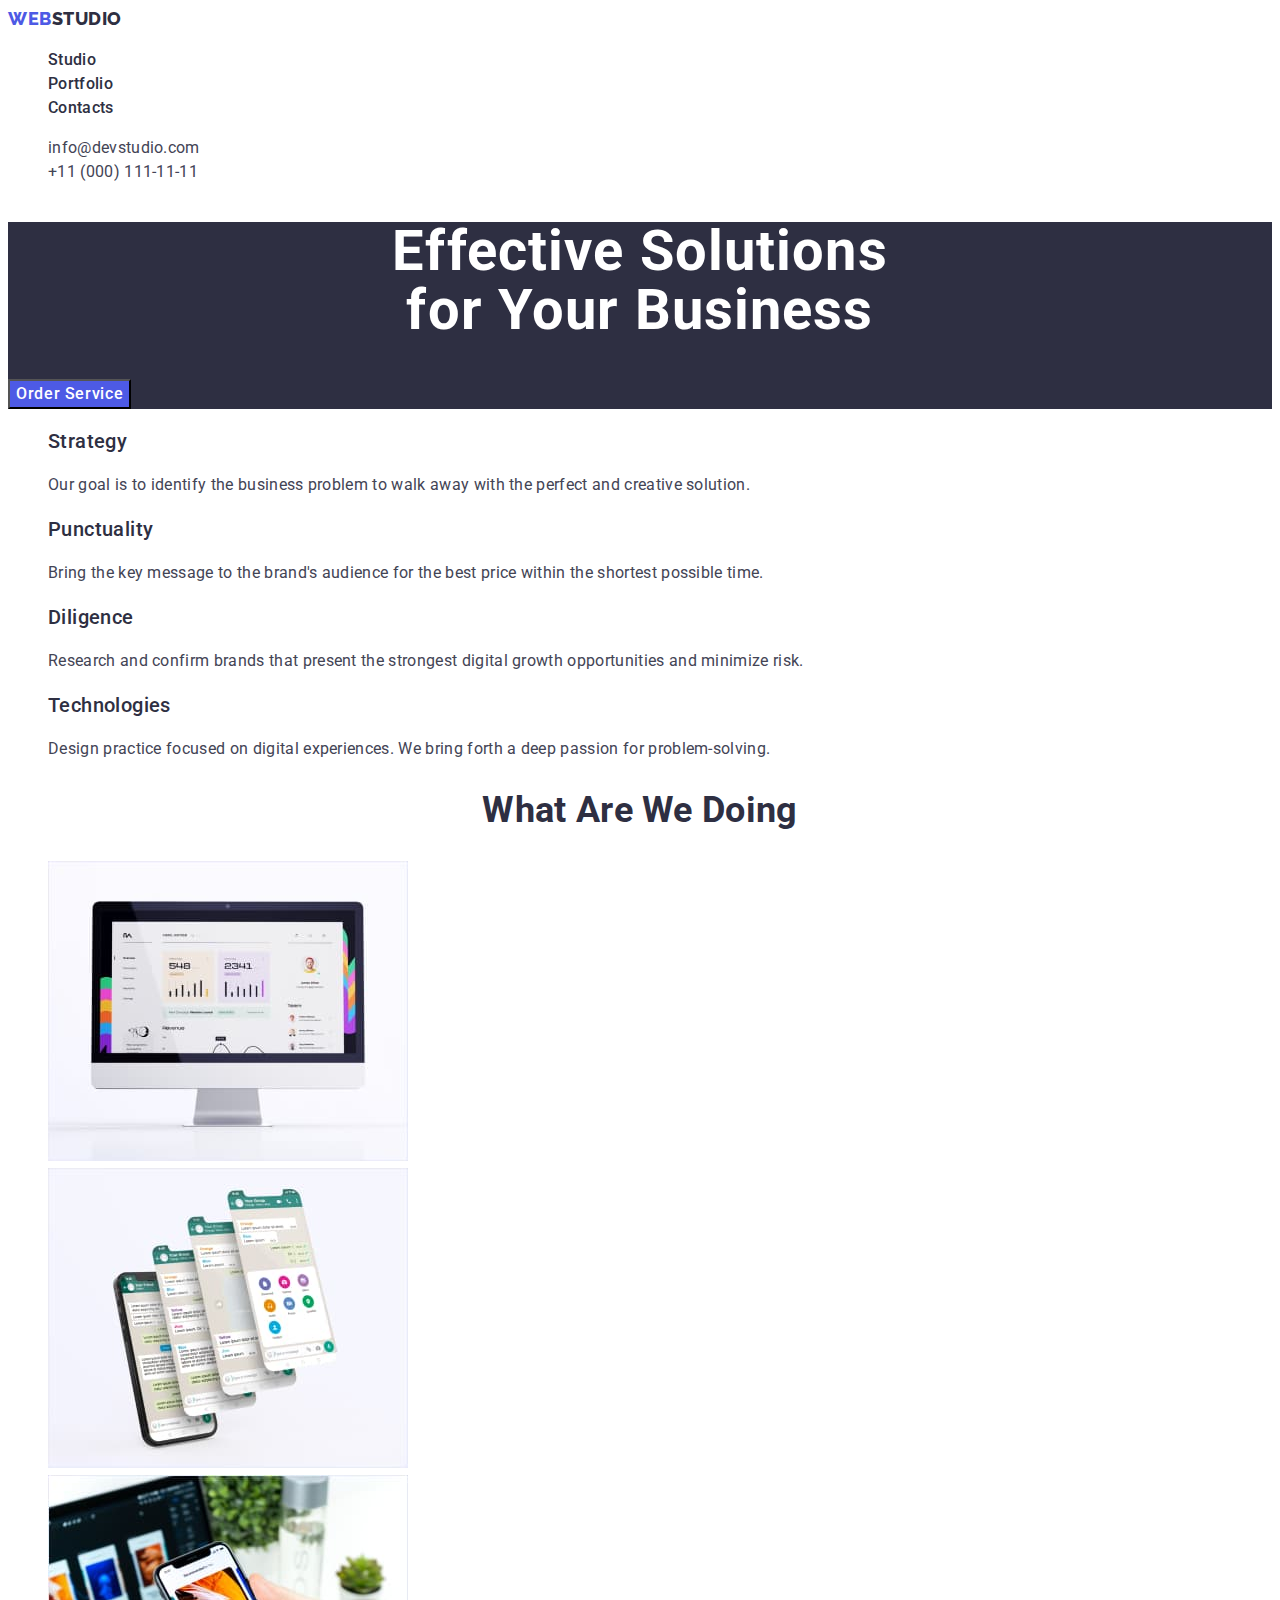
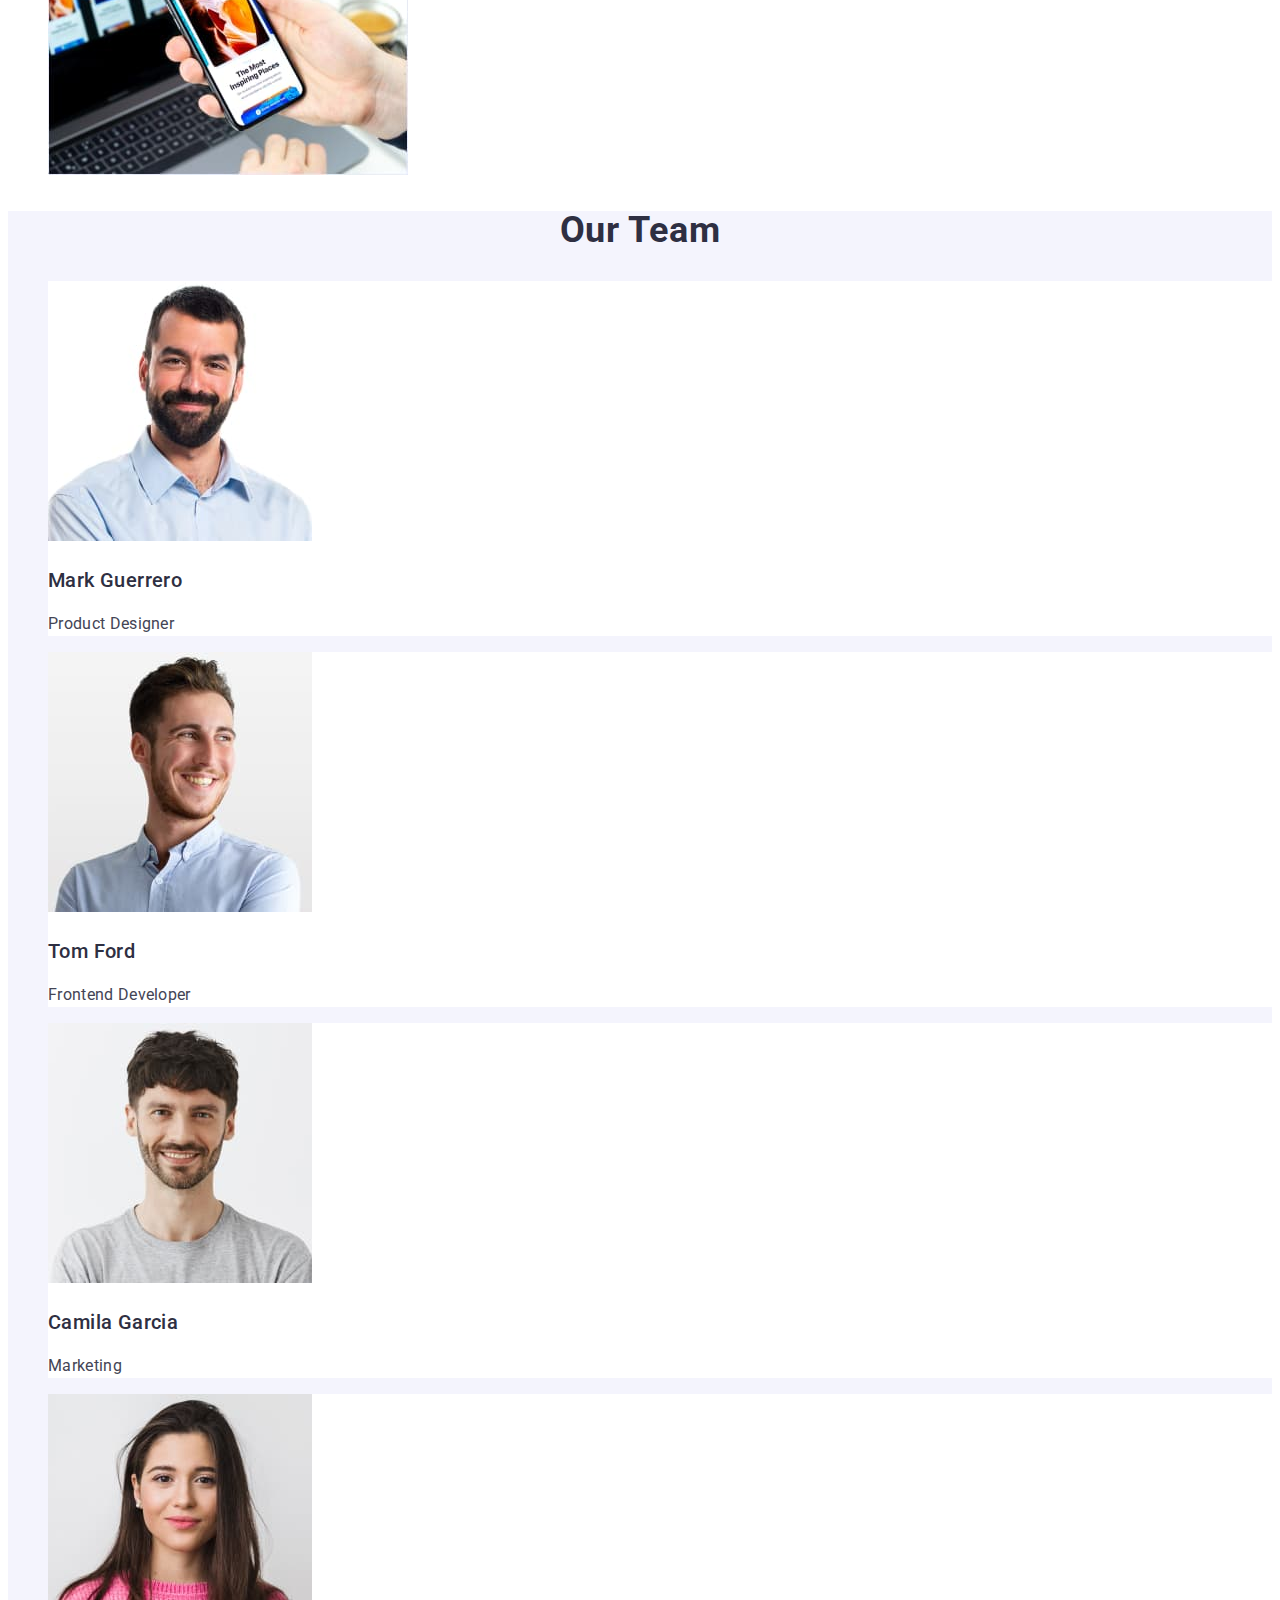
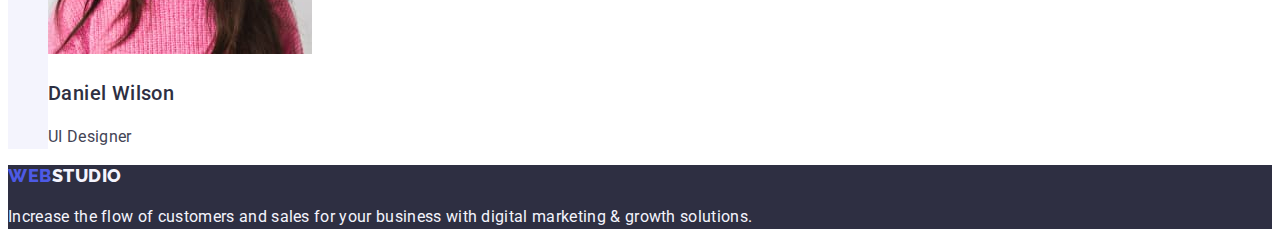
<file: index.html>
<!DOCTYPE html>
<html lang="en">
  <head>
    <meta charset="UTF-8" />
    <meta http-equiv="X-UA-Compatible" content="IE=edge" />
    <meta name="viewport" content="width=device-width, initial-scale=1.0" />
    <title>Studio</title>
    <link rel="preconnect" href="https://fonts.googleapis.com" />
    <link rel="preconnect" href="https://fonts.gstatic.com" crossorigin />
    <link
      href="https://fonts.googleapis.com/css2?family=Raleway:wght@800&family=Roboto:wght@400;500;700;900&display=swap"
      rel="stylesheet"
    />
    <link rel="stylesheet" href="./css/styles.css" />
  </head>
  <body>
    <!--HEADER-->
    <header class="header">
      <nav class="header-nav">
        <a href="./index.html" class="logo link"
          >Web<span class="dark-logo">Studio</span>
        </a>
        <ul class="header-nav-list list">
          <li>
            <a href="./index.html" class="header-link link">Studio</a>
          </li>
          <li>
            <a href="./portfolio.html" class="header-link link">Portfolio</a>
          </li>
          <li>
            <a href="" class="header-link link">Contacts</a>
          </li>
        </ul>
      </nav>
      <address class="header-address">
        <ul class="header-address-list list">
          <li>
            <a href="mailto:info@devstudio.com" class="header-address-link link"
              >info@devstudio.com</a
            >
          </li>
          <li>
            <a href="tel:+110001111111" class="header-address-link link"
              >+11 (000) 111-11-11</a
            >
          </li>
        </ul>
      </address>
    </header>

    <!--Унікальна інформація на сторінці-->
    <main>
      <!--<HERO-->
      <section class="hero">
        <h1 class="hero-heading">
          Effective Solutions <br />
          for Your Business
        </h1>
        <button type="button" class="hero-button">Order Service</button>
      </section>

      <!--PRIORITET-->
      <section class="prioritet">
        <h2 hidden class="prioritet-title">features</h2>

        <ul class="prioritet-list list">
          <li class="prioritet-item">
            <h3 class="prioritet-headline">Strategy</h3>
            <p class="prioritet-text">
              Our goal is to identify the business problem to walk away with the
              perfect and creative solution.
            </p>
          </li>
          <li>
            <h3 class="prioritet-headline">Punctuality</h3>
            <p class="prioritet-text">
              Bring the key message to the brand's audience for the best price
              within the shortest possible time.
            </p>
          </li>
          <li>
            <h3 class="prioritet-headline">Diligence</h3>
            <p class="prioritet-text">
              Research and confirm brands that present the strongest digital
              growth opportunities and minimize risk.
            </p>
          </li>
          <li>
            <h3 class="prioritet-headline">Technologies</h3>
            <p class="prioritet-text">
              Design practice focused on digital experiences. We bring forth a
              deep passion for problem-solving.
            </p>
          </li>
        </ul>
      </section>

      <!--WORK-->
      <section class="work">
        <h2 class="work-heading heading-two-item">What are we doing</h2>

        <ul class="work-list list">
          <li class="work-item">
            <img
              class="work-image"
              src="./images/studio/photo-monitor.jpg"
              alt="photo1"
              width="360"
            />
          </li>
          <li class="work-item">
            <img
              class="work-image"
              src="./images/studio/photo-tel.jpg"
              alt="photo2"
              width="360"
            />
          </li>
          <li class="work-item">
            <img
              class="work-image"
              src="./images/studio/photo-mon-tel.jpg"
              alt="photo3"
              width="360"
            />
          </li>
        </ul>
      </section>

      <!--TEAM PROJECT-->
      <section class="team">
        <h2 class="team-heading">Our Team</h2>
        <ul class="team-list list">
          <li class="team-item">
            <img
              class="team-picture"
              src="./images/studio/team-mark.jpg"
              alt="team-mark"
              width="264"
            />
            <h3 class="team-name">Mark Guerrero</h3>
            <p class="team-work">Product Designer</p>
          </li>
          <li class="team-item">
            <img
              class="team-picture"
              src="./images/studio/team-tom.jpg"
              alt="team-tom"
              width="264"
            />
            <h3 class="team-name">Tom Ford</h3>
            <p class="team-work">Frontend Developer</p>
          </li>
          <li class="team-item">
            <img
              class="team-picture"
              src="./images/studio/team-camila.jpg"
              alt="team-camila"
              width="264"
            />
            <h3 class="team-name">Camila Garcia</h3>
            <p class="team-work">Marketing</p>
          </li>
          <li class="team-item">
            <img
              class="team-picture"
              src="./images/studio/team-daniel.jpg"
              alt="team-daniel"
              width="264"
            />
            <h3 class="team-name">Daniel Wilson</h3>
            <p class="team-work">UI Designer</p>
          </li>
        </ul>
      </section>
    </main>

    <!--FOOTER-->
    <footer class="footer">
      <a href="./index.html" class="logo link"
        >Web<span class="white-logo">Studio</span>
      </a>
      <p class="footer-text">
        Increase the flow of customers and sales for your business with digital
        marketing & growth solutions.
      </p>
    </footer>
  </body>
</html>
</file>
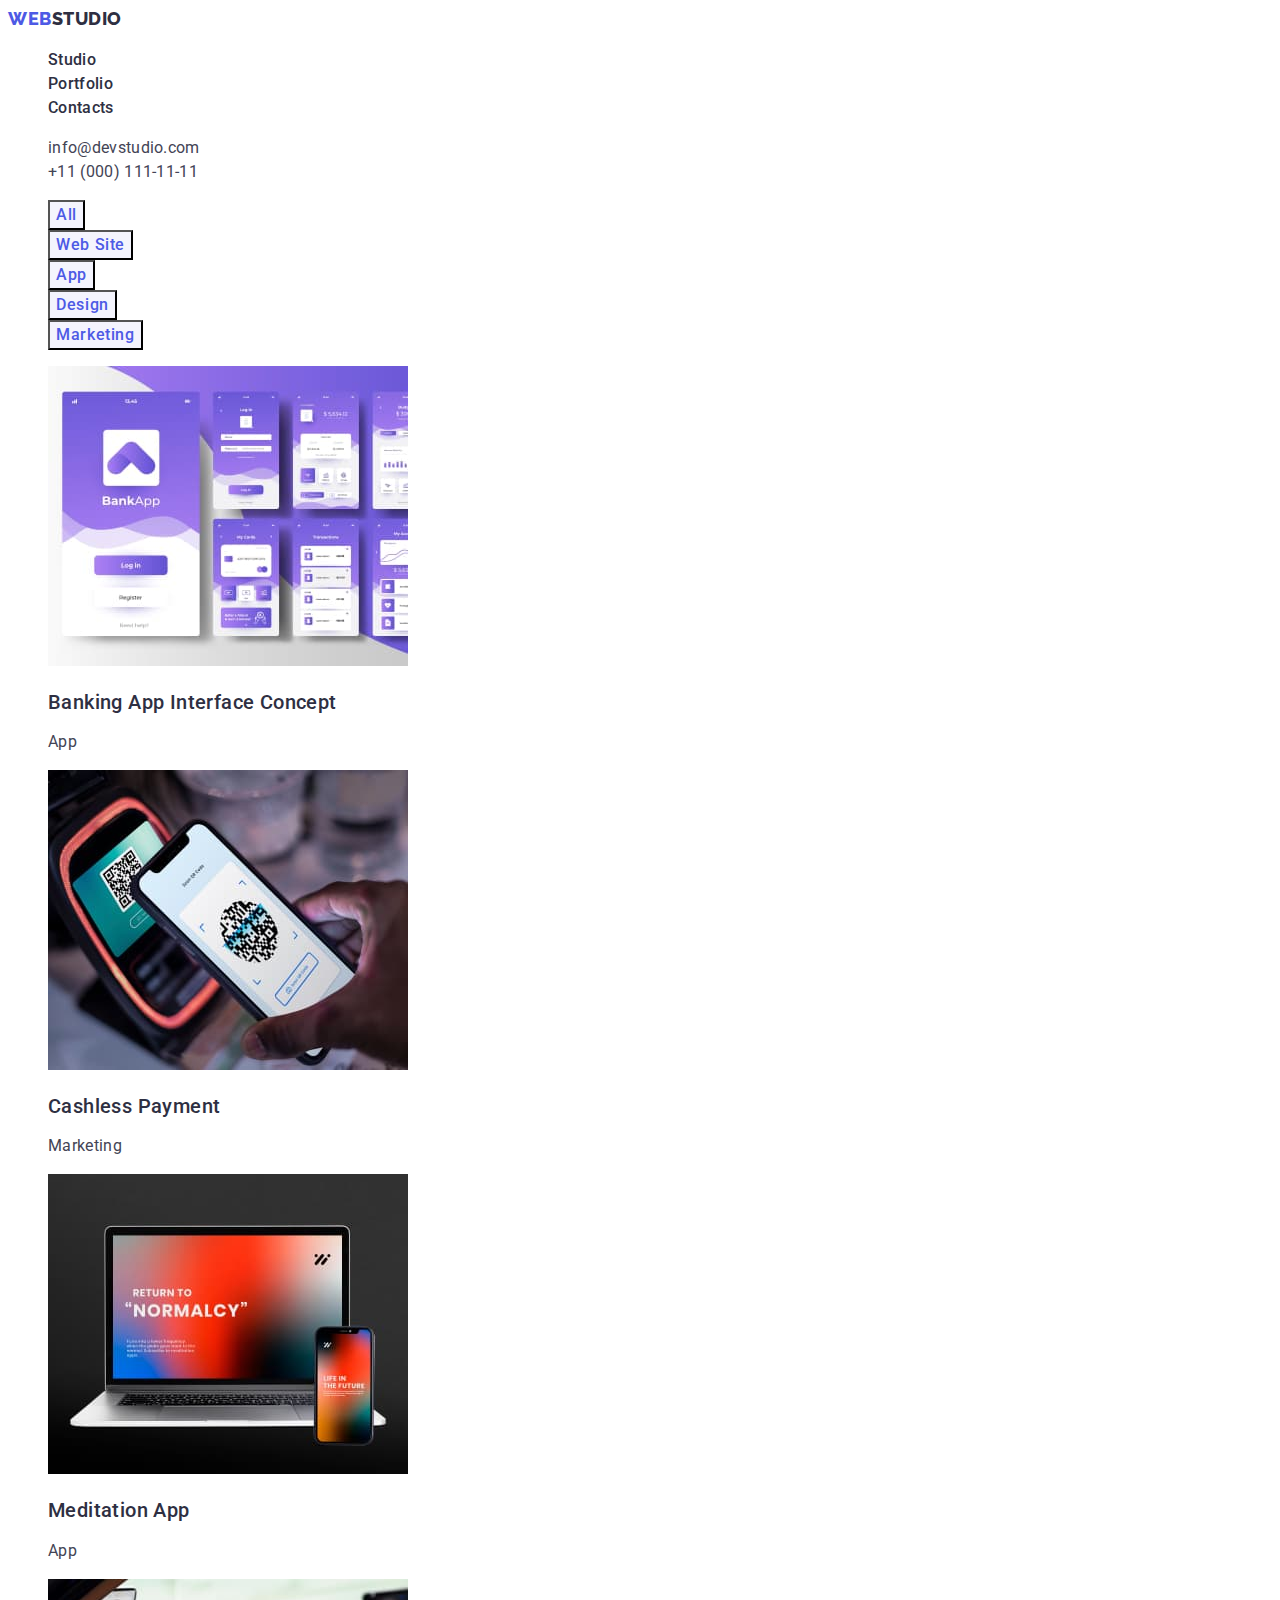
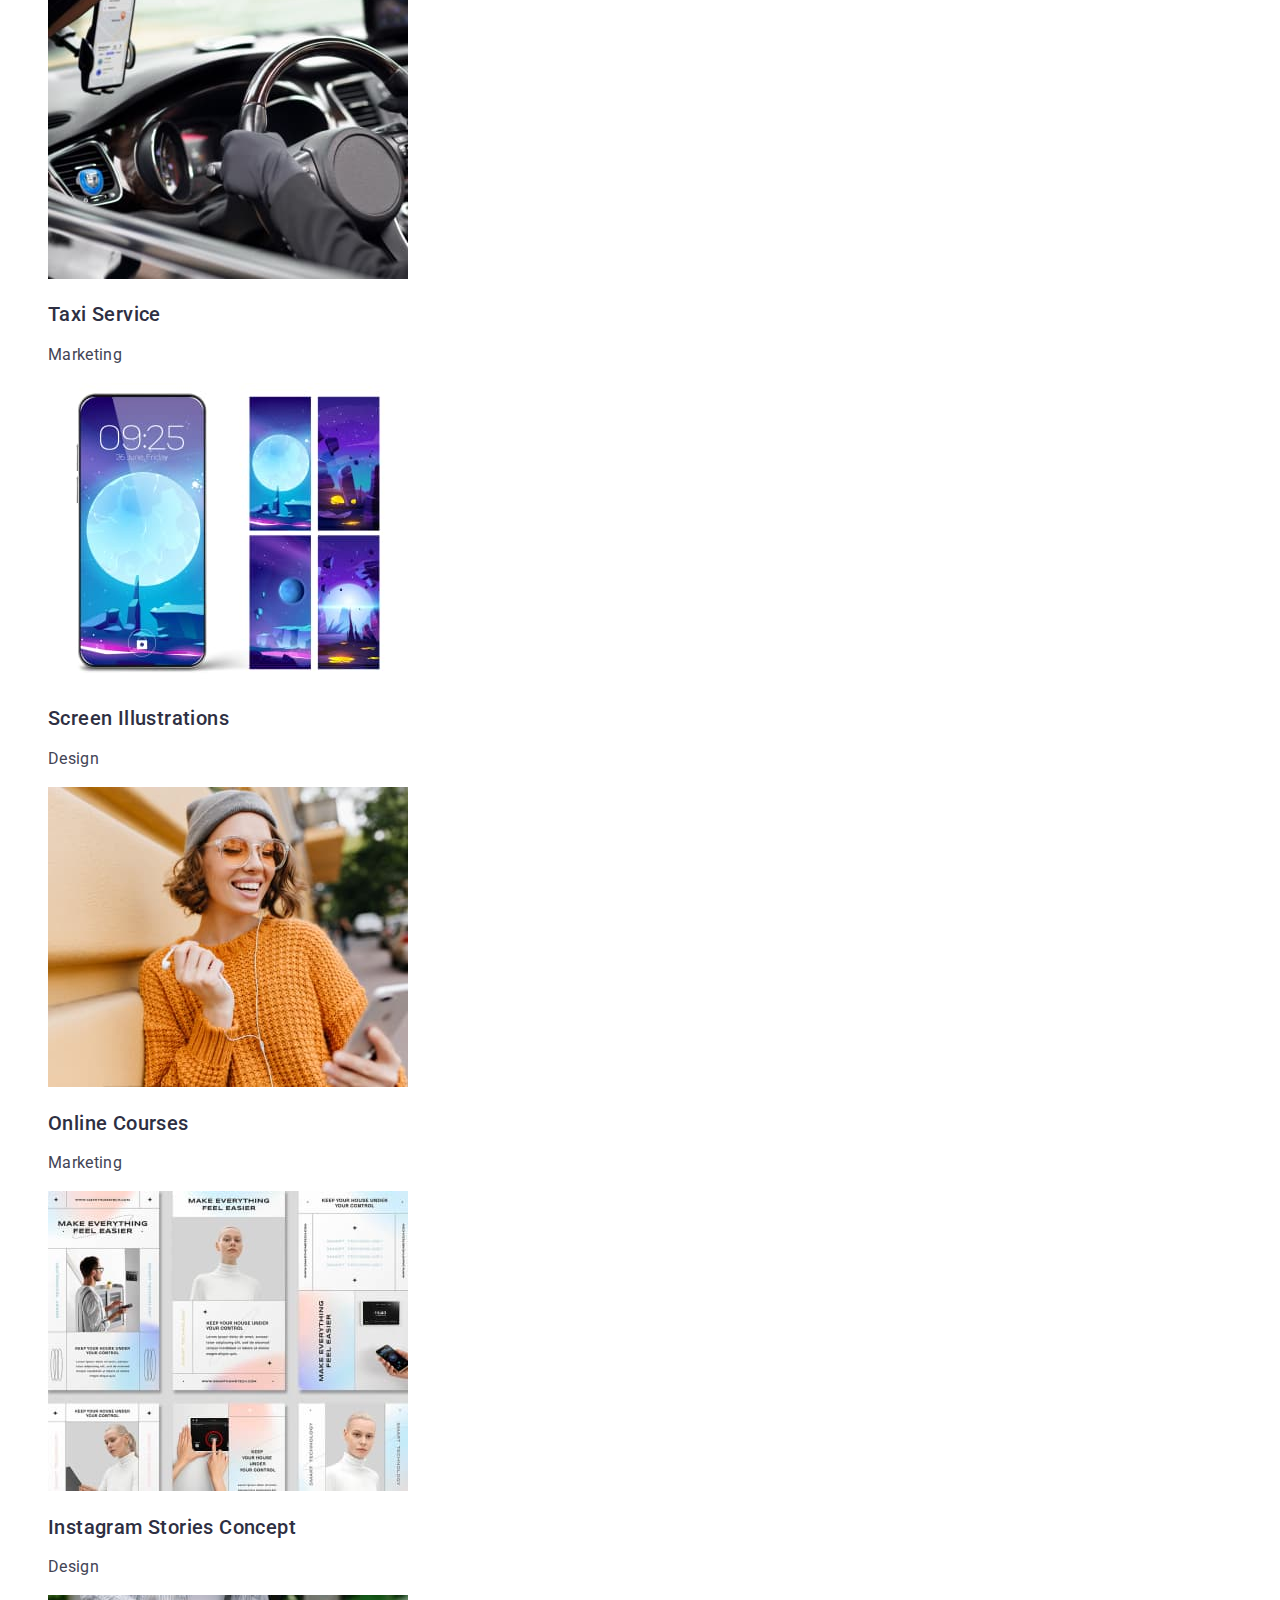
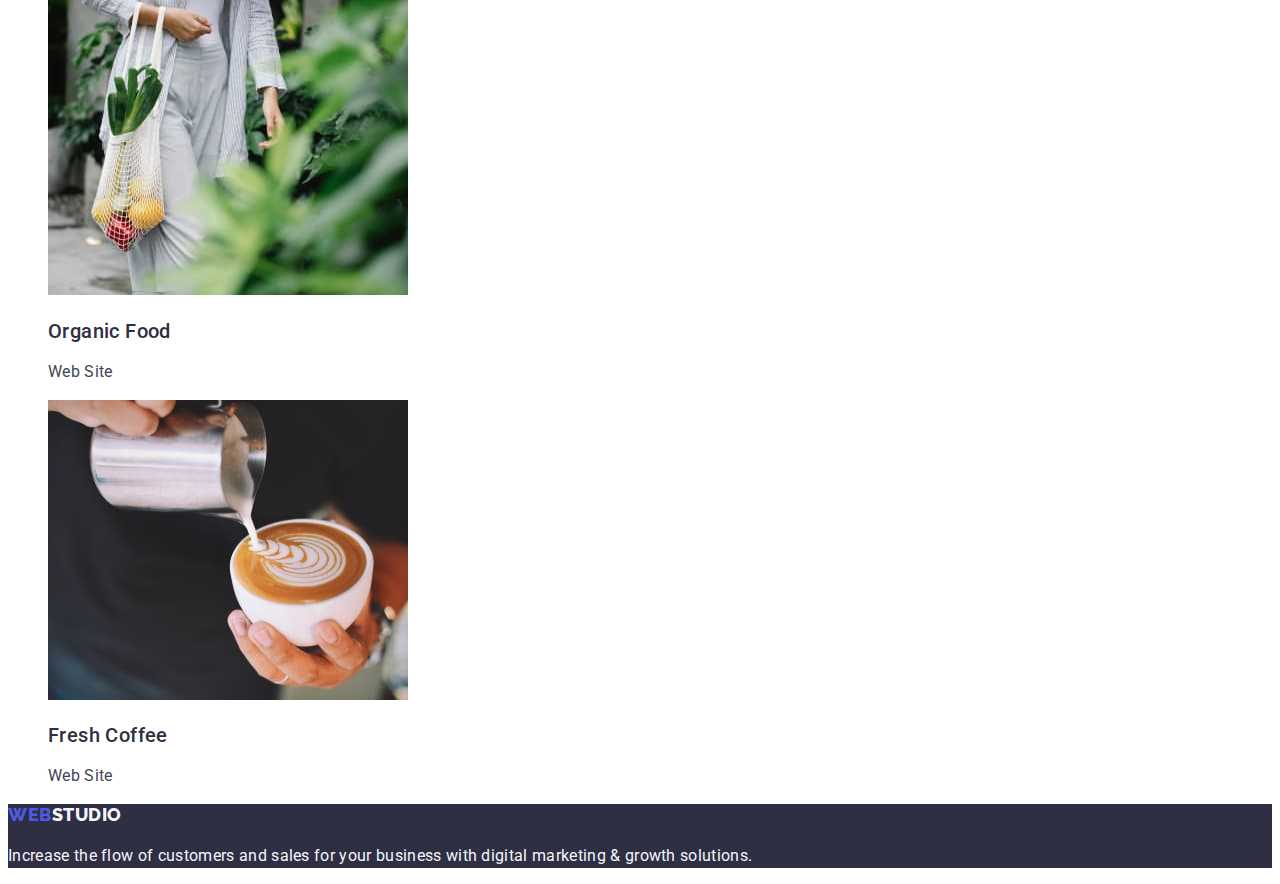
<file: portfolio.html>
<!DOCTYPE html>
<html lang="en">
  <head>
    <meta charset="UTF-8" />
    <meta http-equiv="X-UA-Compatible" content="IE=edge" />
    <meta name="viewport" content="width=device-width, initial-scale=1.0" />
    <title>Portfolio</title>
    <link rel="preconnect" href="https://fonts.googleapis.com" />
    <link rel="preconnect" href="https://fonts.gstatic.com" crossorigin />
    <link
      href="https://fonts.googleapis.com/css2?family=Raleway:wght@800&family=Roboto:wght@400;500;700;900&display=swap"
      rel="stylesheet"
    />
    <link rel="stylesheet" href="./css/styles.css" />
  </head>
  <body class="body-portfolio-page">
    <!--HEADER-->
    <header class="header">
      <nav class="header-nav">
        <a href="./index.html" class="logo link"
          >Web<span class="dark-logo">Studio</span>
        </a>
        <ul class="header-nav-list list">
          <li>
            <a href="./index.html" class="header-link link">Studio</a>
          </li>
          <li>
            <a href="./portfolio.html" class="header-link link">Portfolio</a>
          </li>
          <li>
            <a href="" class="header-link link">Contacts</a>
          </li>
        </ul>
      </nav>
      <address class="header-address">
        <ul class="header-address-list list">
          <li>
            <a href="mailto:info@devstudio.com" class="header-address-link link"
              >info@devstudio.com</a
            >
          </li>
          <li>
            <a href="tel:+110001111111" class="header-address-link link"
              >+11 (000) 111-11-11</a
            >
          </li>
        </ul>
      </address>
    </header>

    <!-- Унікальна інформація на сторінці -->
    <main>
      <!-- Портфоліо -->
      <section class="section-portfolio">
        <h1 hidden>Choose services</h1>
        <ul class="button-list list">
          <li><button type="button" class="button-item">All</button></li>
          <li><button type="button" class="button-item">Web Site</button></li>
          <li><button type="button" class="button-item">App</button></li>
          <li><button type="button" class="button-item">Design</button></li>
          <li><button type="button" class="button-item">Marketing</button></li>
        </ul>

        <ul class="portfolio-list list">
          <li class="portfolio-item link">
            <a class="link-picture link" href=""
              ><img
                class="portfolio-picture"
                src="./images/portfolio/photo-bank-app.jpg"
                alt="bank-app"
                width="360"
                height="300"
              />
              <h2 class="portfolio-heading">Banking App Interface Concept</h2>
              <p class="portfolio-desc">App</p></a
            >
          </li>
          <li class="portfolio-item link">
            <a class="link-picture link" href=""
              ><img
                class="portfolio-picture"
                src="./images/portfolio/photo-payment.jpg"
                alt="payment"
                width="360"
                height="300"
              />
              <h2 class="portfolio-heading">Cashless Payment</h2>
              <p class="portfolio-desc">Marketing</p></a
            >
          </li>
          <li class="portfolio-item link">
            <a class="link-picture link" href=""
              ><img
                class="portfolio-picture"
                src="./images/portfolio/photo-meditacion-app.jpg"
                alt="meditacion-app"
                width="360"
                height="300"
              />
              <h2 class="portfolio-heading">Meditation App</h2>
              <p class="portfolio-desc">App</p></a
            >
          </li>
          <li class="portfolio-item link">
            <a class="link-picture link" href=""
              ><img
                class="portfolio-picture"
                src="./images/portfolio/photo-taxi-service.jpg"
                alt="taxi-service"
                width="360"
                height="300"
              />
              <h2 class="portfolio-heading">Taxi Service</h2>
              <p class="portfolio-desc">Marketing</p></a
            >
          </li>
          <li class="portfolio-item link">
            <a class="link-picture link" href=""
              ><img
                class="portfolio-picture"
                src="./images/portfolio/photo-screen-illustrations.jpg"
                alt="screen-illustrations"
                width="360"
                height="300"
              />
              <h2 class="portfolio-heading">Screen Illustrations</h2>
              <p class="portfolio-desc">Design</p></a
            >
          </li>
          <li class="portfolio-item link">
            <a class="link-picture link" href=""
              ><img
                class="portfolio-picture"
                src="./images/portfolio/photo-online-courses.jpg"
                alt="online-courses"
                width="360"
                height="300"
              />
              <h2 class="portfolio-heading">Online Courses</h2>
              <p class="portfolio-desc">Marketing</p></a
            >
          </li>
          <li class="portfolio-item link">
            <a class="link-picture link" href=""
              ><img
                class="portfolio-picture"
                src="./images/portfolio/photo-instagram-stories-concept.jpg"
                alt="instagram-stories-concept"
                width="360"
                height="300"
              />
              <h2 class="portfolio-heading">Instagram Stories Concept</h2>
              <p class="portfolio-desc">Design</p></a
            >
          </li>
          <li class="portfolio-item link">
            <a class="link-picture link" href=""
              ><img
                class="portfolio-picture"
                src="./images/portfolio/photo-oganic-food.jpg"
                alt="oganic-food"
                width="360"
                height="300"
              />
              <h2 class="portfolio-heading">Organic Food</h2>
              <p class="portfolio-desc">Web Site</p></a
            >
          </li>
          <li class="portfolio-item link">
            <a class="link-picture link" href=""
              ><img
                class="portfolio-picture"
                src="./images/portfolio/photo-fresh-coffee.jpg"
                alt="fresh-coffee"
                width="360"
                height="300"
              />
              <h2 class="portfolio-heading">Fresh Coffee</h2>
              <p class="portfolio-desc">Web Site</p></a
            >
          </li>
        </ul>
      </section>
    </main>

    <!-- FOOTER -->
    <footer class="footer-portfolio">
      <a href="./index.html" class="logo link"
        >Web<span class="white-logo">Studio</span>
      </a>
      <p class="footer-text">
        Increase the flow of customers and sales for your business with digital
        marketing & growth solutions.
      </p>
    </footer>
  </body>
</html>
</file>
<file: css/styles.css>
/* Основний колір текста #2E2F42; */

/* Додатковий колір текста #434455; */

/* Акцент #E7E9FC; */

/* Білий #FFFFFF; */


/* Додатковий колір фона #F4F4FD; */

/* Колір героя і футера #2E2F42; */


/**
  |============================
  | ROOT
  |============================
*/

:root {
    --color-iris: #4d5ae5;
    --color-ocean: #404bbf;
    --color-navy-blue: #2e2f42;
    --color-green: #31d0aa;
    --color-slate: #434455;
    --color-light-slate: #8e8f99;
    --color-cornflower: #e7e9fc;
    --color-cloud: #f4f4fd;
    --color-navy-blue-modal: #2e2f42;
    --color-grey: #2e2f42;
    --color-white: #ffffff;
    --color-dairy: #fcfcfc;
}

/**
  |============================
  | BASA STYLES
  |============================
*/

body {
    color: var(--color-slate);
    background-color: #ffffff;
    font-family: 'Roboto', sans-serif;
    font-size: 16px;
    line-height: 1.50;
    letter-spacing: 0.02em;
}

.logo {
    color: #4d5ae5;
    font-family: 'Raleway', sans-serif;
    font-style: normal;
    font-weight: 800;
    font-size: 18px;
    line-height: 1.17;
    text-transform: uppercase;
    letter-spacing: 0.03em;
}

.link {
    text-decoration: none;
}

.list {
    list-style: none;
}


/**
  |============================
  | HEADER
  |============================
*/

.header {
    background-color: var(--color-white);
}

.header-nav {}

.dark-logo {
    color: var(--color-navy-blue);
    font-family: 'Raleway', sans-serif;
    line-height: 1.17;
    letter-spacing: 0.03em;



}



.header-nav-list {}


.header-link {
    font-family: inherit;
    color: var(--color-navy-blue);
    font-style: normal;
    font-weight: 500;
    font-size: 16px;
    line-height: 1.5;
    letter-spacing: 0.02em;
}

.header-link:focus,
.header-link:hover {
    font-family: inherit;
    font-style: normal;
    color: var(--color-ocean);
    ;
}

.header-address {
    font-style: normal;
}

.header-address-list {}

.header-address-link {
    font-family: inherit;
    color: var(--color-slate);
}

.header-address-link:focus,
.header-address-link:hover {
    font-family: inherit;
    color: var(--color-ocean);


}


/**
  |============================
  | HERO
  |============================
*/
.hero {
    background-color: var(--color-grey);
    ;
}

.hero-heading {
    color: var(--color-white);
    font-family: inherit;
    font-style: normal;
    font-weight: 700;
    font-size: 56px;
    line-height: 1.07;
    letter-spacing: 0.02em;
    text-align: center;
}


.hero-button {
    color: var(--color-white);
    background-color: var(--color-iris);
    cursor: pointer;
    font-family: "Roboto", sans-serif;
    font-style: normal;
    font-weight: 500;
    font-size: 16px;
    line-height: 1.50;
    display: flex;
    align-items: center;
    letter-spacing: 0.04em;
}

.hero-button:focus,
.hero-button:hover {
    background-color: var(--color-ocean);
    font-style: normal;
}





/**
  |============================
  | PRIORITET
  |============================
*/

.prioritet {}

.prioritet-list {}

.prioritet-item {}

.prioritet-headline {
    color: var(--color-navy-blue);
    font-weight: 500;
    font-size: 20px;
    line-height: 1.20;
    letter-spacing: 0.02em;
}

.prioritet-text {}





/**
  |============================
  | WORK
  |============================
*/

.work {}

.work-heading {
    font-size: 36px;
    color: var(--color-navy-blue);
    text-align: center;
    text-transform: capitalize;
    line-height: 1.11;
}

.work-list {}

.work-item {}

.work-image {}

/**
  |============================
  | TEAM PROJECT
  |============================
*/
.team {
    background-color: var(--color-cloud);

}

.team-heading {
    font-size: 36px;
    color: var(--color-navy-blue);
    text-align: center;
    letter-spacing: 0.02em;
    text-transform: capitalize;
    line-height: 1.11;
}

.team-list {
    list-style: none;
}

.team-item {
    background-color: var(--color-white);

}

.team-picture {}

.team-name {
    color: var(--color-navy-blue);
    font-weight: 500;
    font-size: 20px;
    line-height: 1.20;
    letter-spacing: 0.02em;
}

.team-work {
    font-weight: 400;
    font-size: 16px;
    line-height: 1.50;
    letter-spacing: 0.02em;
}

/**
  |============================
  | FOOTER
  |============================
*/

.footer {
    background-color: var(--color-navy-blue);
}


.footer-text {
    color: var(--color-cloud);
}


/**
   |============================
   | PAGE - PORTFOLIO - HW-2
   |============================
 */


.dark-logo {
    color: #2e2f42;
}

/**
   |============================
   | SECTION - PORTFOLIO
   |============================
 */

.section-portfolio {}

.button-list {
    list-style: none;
}

.button-item {
    font-family: "Roboto", sans-serif;
    font-weight: 500;
    font-size: 16px;
    line-height: 1.5;
    letter-spacing: 0.04em;
    color: var(--color-iris);
    background-color: var(--color-cloud);
    cursor: pointer;
}

.button-item:focus,
.button-item:hover {
    color: #ffffff;
    background-color: #404BBF;
}



.portfolio-list {
    list-style: none;
}

.portfolio-item {}

.link-picture {
    text-decoration: none;

}

.portfolio-picture {}

.portfolio-heading {
    font-weight: 500;
    font-size: 20px;
    line-height: 1.2;
    letter-spacing: 0.02em;
    color: var(--color-navy-blue);
}

.portfolio-desc {
    font-size: 16px;
    line-height: 1.5;
    letter-spacing: 0.02em;
    color: var(--color-slate);

}

/**
  |============================
  | FOOTER PORTFOLIO
  |============================
*/

.footer-portfolio {
    background-color: var(--color-navy-blue-modal);
}


.white-logo {
    color: #f4f4fd;
}

.footer-text {}
</file>
